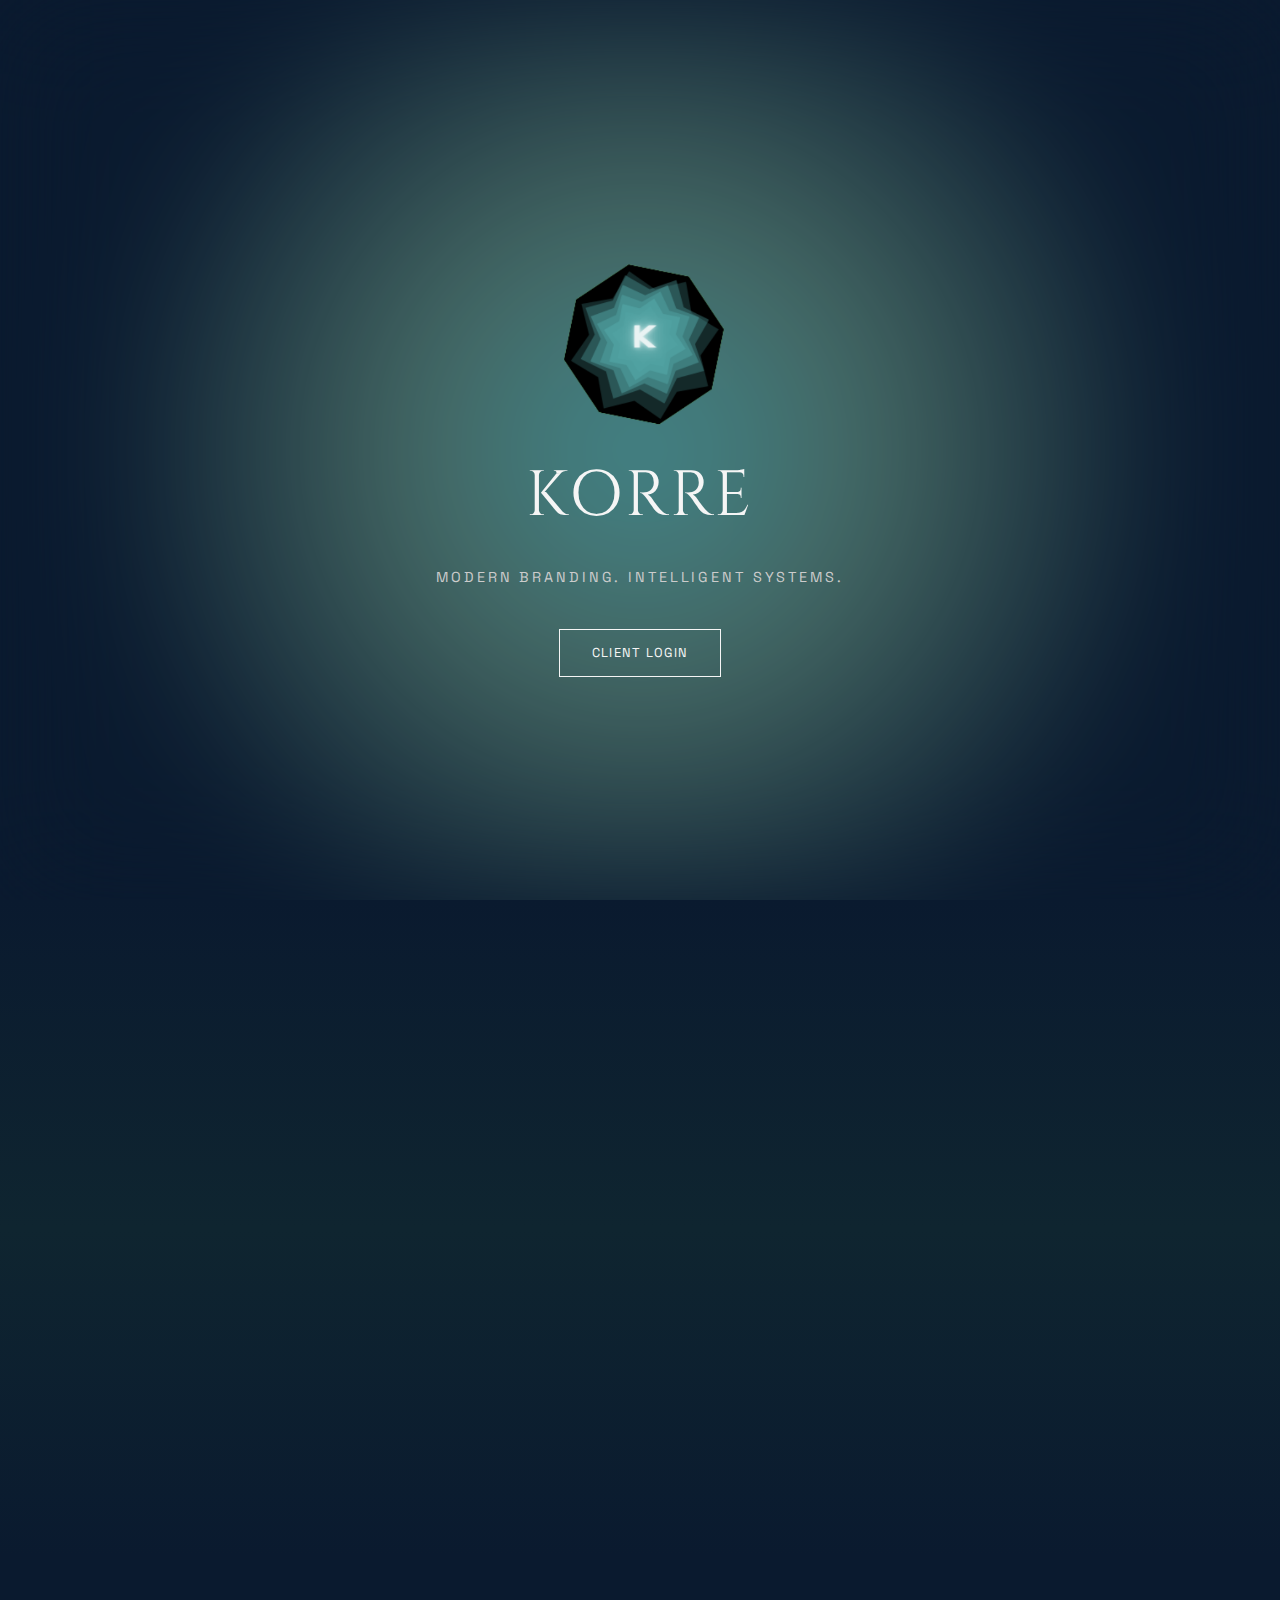
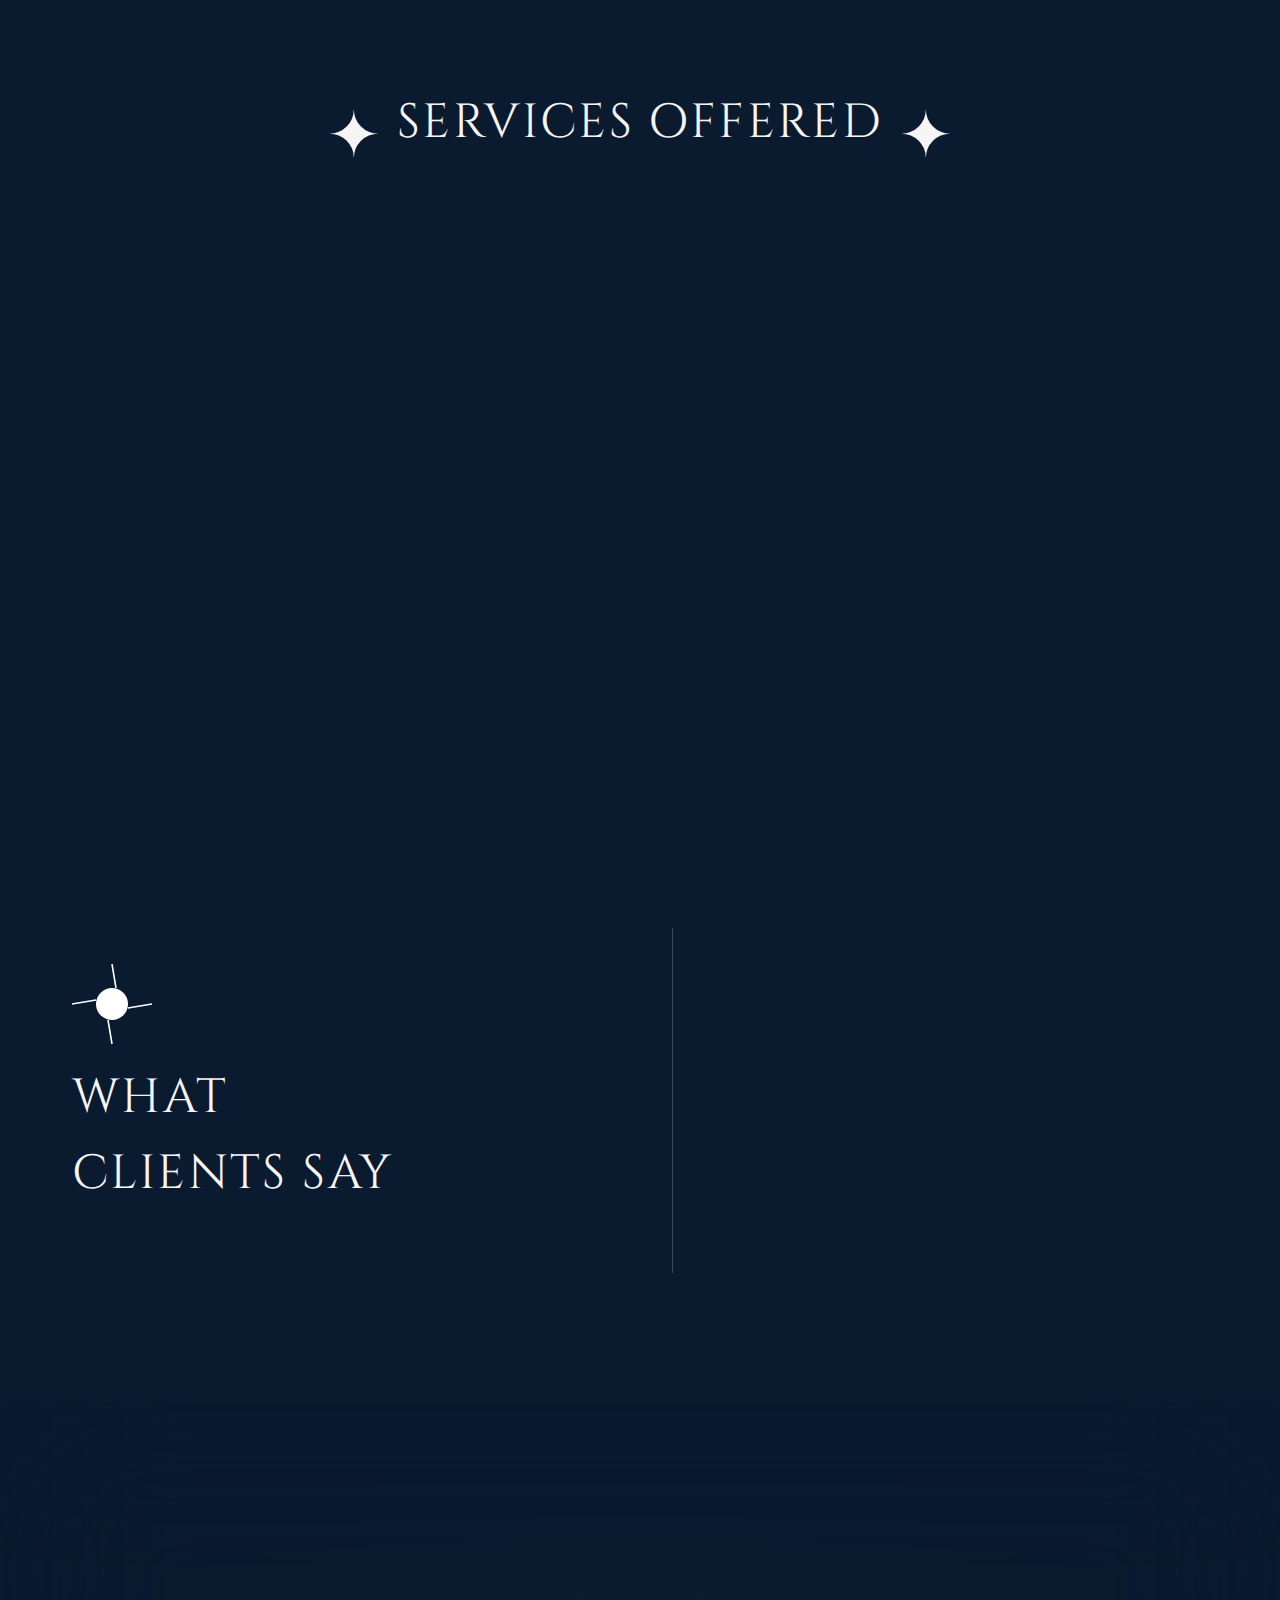
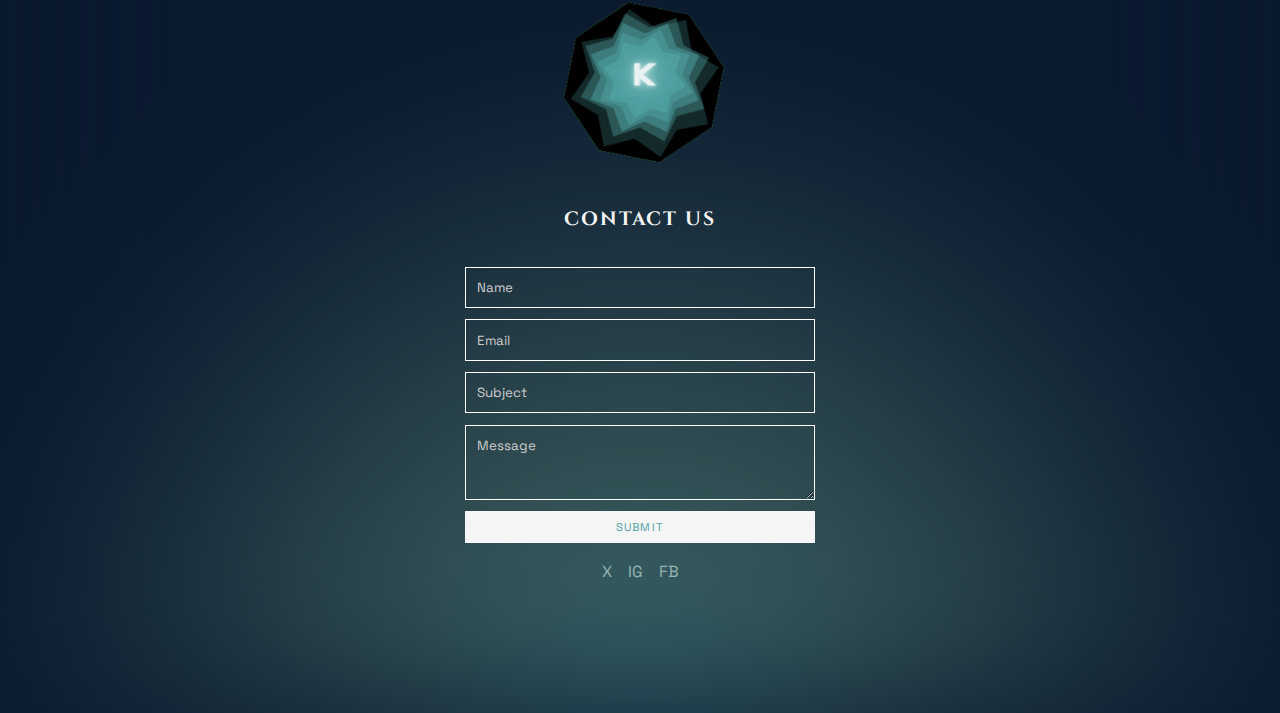
<file: index.html>
<!DOCTYPE html>
<html lang="en">

<head>
    <meta charset="UTF-8">
    <meta name="viewport" content="width=device-width, initial-scale=1.0">
    <title>Korre | Modern Branding. Intelligent Systems.</title>
    <meta name="description"
        content="Korre - Modern Branding and Intelligent Systems. Kickstart your growth with smart design and real support.">

    <!-- Google Fonts -->
    <link rel="preconnect" href="https://fonts.googleapis.com">
    <link rel="preconnect" href="https://fonts.gstatic.com" crossorigin>
    <link
        href="https://fonts.googleapis.com/css2?family=Cinzel:wght@400;500;600;700&family=Space+Grotesk:wght@300;400;500;600;700&display=swap"
        rel="stylesheet">

    <link rel="stylesheet" href="styles.css">
</head>

<body>

    <!-- Hero Section file:///C:/Users/tiako/Downloads/Korre/index.html -->
    <header class="hero-section">
        <div class="hero-background"></div>
        <div class="container">


            <div class="logo-container">
                <!-- Image logo -->
                <img src="korre_logo.png" alt="Korre logo" class="logo-img">
                <h1 class="logo-text">KORRE</h1>
                <p class="tagline">MODERN BRANDING. INTELLIGENT SYSTEMS.</p>
            </div>


            <div class="hero-cta">
                <a href="login.html" class="btn btn-outline"> CLIENT LOGIN</a>
        

            </div>

        </div>
    </header>

    <!-- Kickstart Section -->
    <section class="kickstart-section">
        <div class="container grid-2-col">
            <div class="image-wrapper arch-mask">
                <!-- Placeholder for the person image -->
                <div class="placeholder-image person-image"></div>
                <div class="sun-icon-decoration">
                    <svg viewBox="0 0 100 100" class="sun-svg">
                        <path d="M50 0 L60 40 L100 50 L60 60 L50 100 L40 60 L0 50 L40 40 Z" fill="white" />
                    </svg>
                </div>
            </div>
            <div class="content-wrapper">
                <h2>Kickstart<br>Your Growth</h2>
                <p>Change is happening fast, and local businesses need tools that can keep up. We help small brands grow
                    with modern systems, smart design, and real support. Work with us and kickstart your growth.</p>
                 <div class="hero-cta">
                <a href="#contact" class="btn btn-outline"> Book A Consultation</a>
        

            </div>

            </div>
        </div>
    </section>

    <!-- Services Section -->
    <section class="services-section">
        <div class="container">
            <div class="section-header">
                <span class="star-icon">✦</span>
                <h2>Services Offered</h2>
                <span class="star-icon">✦</span>
            </div>

            <div class="services-grid">
                <!-- Service 1 -->
                <div class="service-card">
                    <div class="service-image-container">
                        <div class="service-image placeholder-service-1"></div>
                    </div>
                    <h3>Branding & SMM</h3>
                    <p class ="service-p">Logos, websites, and content built to elevate your brand and attract customers fast.</p>
                    <a href="#contact" class="btn btn-small">LEARN MORE</a>
                </div>

                <!-- Service 2 -->
                <div class="service-card">
                    <div class="service-image-container">
                        <div class="service-image placeholder-service-2"></div>
                    </div>
                    <h3>24/7 AI Receptionist</h3>
                    <p class ="service-p">Smart, human-sounding AI that answers, books, and captures every lead.</p>
                    <a href="#contact" class="btn btn-small">NEVER MISS A CALL</a>
                </div>

                <!-- Service 3 -->
                <div class="service-card">
                    <div class="service-image-container">
                        <div class="service-image placeholder-service-3"></div>
                    </div>
                    <h3>CRM & Analytics</h3>
                    <p class ="service-p">Custom CRMs, dashboards, and automations.</p>
                    <a href="#contact" class="btn btn-small">LEARN MORE</a>
                </div>
            </div>
        </div>
    </section>

    <!-- Testimonials Section -->
    <section class="testimonials-section">
        <div class="container grid-2-col">
            <div class="testimonials-header">
                <div class="sun-icon-large">
                    <svg viewBox="0 0 100 100" class="sun-svg-large">
                        <circle cx="50" cy="50" r="20" fill="white" />
                        <!-- Simple sun rays representation -->
                        <path d="M50 0 L55 30 L50 0 M50 100 L45 70 L50 100 M0 50 L30 45 L0 50 M100 50 L70 55 L100 50"
                            stroke="white" stroke-width="2" />
                    </svg>
                </div>
                <h2>What<br>Clients Say</h2>
            </div>
            <div class="testimonials-list">
                <div class="testimonial-item">
                    <h4><a href="#">Leagueswype.ai</a></h4>
                    <p class="testimonial-meta">Korre Co. transformed our marketing. Fast, creative, and strategic. They
                        deliver high-quality content that actually drives engagement and results.</p>
                </div>
                <div class="testimonial-item">
                    <h4><a href="#">Living Stones Foundation</a></h4>
                    <p class="testimonial-meta">Korre's analytics work is sharp, precise, and insightful. They quickly
                        turned complex data into clear strategies we could take action on.</p>
                </div>
                <div class="testimonial-item">
                    <h4><a href="#">Stealth Startup</a></h4>
                    <p class="testimonial-meta">Exceptional communication and rapid turnaround. Korre Co. is reliable,
                        detail-focused, and consistently produces top-tier results ahead of schedule.</p>
                </div>
            </div>
        </div>
    </section>
<!-- CoONTACT ME -->


    
  
    <!-- Footer / Contact Section -->
    <footer class="footer-section" id = "contact">
        <div class="container">
           
               
                    
                <div id="contact" class="contact-section">
     <div class="logo-container-footer">
                <!-- Image logo -->
                <img src="korre_logo.png" alt="Korre logo" class="footer-logo">
    </div>
    <h3 class="contact-title">Contact Us</h3>


    <form action="https://formspree.io/f/xayralyg" method="post" class="contact-form">
        <input type="text" name="name" placeholder="Name" required>
        <input type="email" name="_replyto" placeholder="Email" required>
        <input type="text" name="subject" placeholder="Subject" required>
        <textarea name="message" rows="3" placeholder="Message" required></textarea>
        <button type="submit" class="btn btn-small" style="background-color:#F5F5F5;color:#51A3A3;">Submit</button>
    </form>
</div>
        <!-- Contact Form -->
    </div>
                <div class="social-icons">
                    <a href="https://www.instagram.com/korrehq"target="_blank">X</a>
                    <a href= "https://www.instagram.com/korrehq"target="_blank">IG</a>
                    <a href="https://www.instagram.com/korrehq/"target="_blank">FB</a>
                </div>
            </div>
        </div>
        <div class="footer-background"></div>
    </footer>

    <script src="script.js"></script>
</body>


</html>
</file>
<file: styles.css>
/* Variables & Reset */
:root {
    /* Colors */
    --color-bg-dark: #0a1a2f;
    --color-bg-black: #000000;
    --color-teal: #51a3a3;
    --color-green: #52796f;
    --color-text-main: #f5f5f5;
    --color-text-muted: #cccccc;

    /* Fonts */
    --font-heading: 'Cinzel', serif;
    --font-body: 'Space Grotesk', sans-serif;

    /* Spacing */
    --spacing-sm: 1rem;
    --spacing-md: 2rem;
    --spacing-lg: 4rem;
    --spacing-xl: 8rem;
}

* {
    margin: 0;
    padding: 0;
    box-sizing: border-box;
}

body {
    font-family: var(--font-body);
    background-color: var(--color-bg-dark);
    color: var(--color-text-main);
    line-height: 1.6;
    overflow-x: hidden;
}

a {
    text-decoration: none;
    color: inherit;
    transition: opacity 0.3s ease;
}

a:hover {
    opacity: 0.8;
}

.container {
    max-width: 1200px;
    margin: 0 auto;
    padding: 0 var(--spacing-md);
    position: relative;
    z-index: 2;
}

/* Logo image */
.logo-container {
    display: flex;
    flex-direction: column;
    align-items: center;
    justify-content: center;
     gap: 0.2rem !important;     /* smaller gap between logo + KORRE */
    margin-top: 0rem !important;
}

.logo-text {
    margin-top: 0rem !important;
}

.tagline {
    margin-top: 0.8rem;
}

.logo-img {
    width: 275px;
    height: 275px;
    object-fit: contain;
    margin-bottom: -3.5rem !important;
}

/* Typography */
h1,
h2,
h3,
h4 {
    font-family: var(--font-heading);
    font-weight: 400;
    text-transform: uppercase;
    letter-spacing: 0.05em;
}

h1 {
    font-size: 4rem;
    margin-bottom: 0.5rem;
}

h2 {
    font-size: 3rem;
    margin-bottom: 1.5rem;
}

h3 {
    font-size: 1.2rem;
    margin-bottom: 1rem;
    font-weight: 700;
}

p {
    font-size: 1rem;
    color: var(--color-text-muted);
}

/* Buttons */
.btn {
    display: inline-block;
    padding: 0.8rem 2rem;
    border: 1px solid var(--color-text-main);
    font-family: var(--font-body);
    text-transform: uppercase;
    font-size: 0.8rem;
    letter-spacing: 0.1em;
    cursor: pointer;
    transition: all 0.3s ease;
}

.btn:hover {
    background: var(--color-text-main);
    color: var(--color-bg-dark);
}

.btn-small {
    padding: 0.5rem 1.5rem;
    font-size: 0.7rem;
}

/* Hero CTA spacing */
.hero-cta {
    margin-top: 2.5rem;
}

/* Hero Section */
.hero-section {
    position: relative;
    height: 100vh;
    display: flex;
    align-items: center;
    justify-content: center;
    text-align: center;
    overflow: hidden;
}

.hero-background {
    position: absolute;
    top: 0;
    left: 0;
    width: 100%;
    height: 100%;
    /* Radial gradient: Black -> Teal -> Green mesh */
    background: radial-gradient(circle at center, var(--color-teal) 0%, var(--color-green) 30%, var(--color-bg-dark) 70%);
    opacity: 0.8;
    filter: blur(60px);
    z-index: 1;
    font-size: 1.5rem;
    color: white;
}

.tagline {
    font-size: 0.9rem;
    letter-spacing: 0.2em;
    text-transform: uppercase;
    margin-top: 0.5rem;
}

/* Kickstart Section */
.kickstart-section {
    padding: var(--spacing-xl) 0;
    /* Vertical gradient connecting radial sections */
    background: linear-gradient(to bottom, var(--color-bg-dark) 0%, #0f2530 50%, var(--color-bg-dark) 100%);
}

.grid-2-col {
    display: grid;
    grid-template-columns: 1fr 1fr;
    gap: var(--spacing-lg);
    align-items: center;
}

.image-wrapper {
    position: relative;
}

.arch-mask {
    width: 100%;
    height: 400px;
    /* Arch shape */
    border-radius: 200px 200px 0 0;
    overflow: hidden;
    position: relative;
}

.placeholder-image {
    width: 100%;
    height: 100%;
    background-color: #333;
    background-image: url('https://images.unsplash.com/photo-1556761175-5973dc0f32e7?ixlib=rb-1.2.1&auto=format&fit=crop&w=800&q=80');
    /* Placeholder */
    background-size: cover;
    background-position: center;
}

.sun-icon-decoration {
    position: absolute;
    top: -40px;
    left: -40px;
    width: 100px;
    height: 100px;
    z-index: 3;
}

.sun-svg path {
    fill: white;
}

/* Services Section */
.services-section {
    padding: var(--spacing-xl) 0;
    text-align: center;
}

.section-header {
    display: flex;
    align-items: center;
    justify-content: center;
    gap: 1rem;
    margin-bottom: var(--spacing-lg);
}

.star-icon {
    font-size: 4rem;
    color: var(--color-text-main);
}

.services-grid {
    display: grid;
    grid-template-columns: repeat(auto-fit, minmax(250px, 1fr));
    gap: var(--spacing-md);
}

.service-card {
    text-align: center;
    padding: var(--spacing-md);
}
.service-p{
    padding-bottom: 1.5rem;

}


.service-image-container {
    width: 100%;
    height: 150px;
    border-radius: 50%;
    /* Oval/Circle shape */
    overflow: hidden;
    margin-bottom: 1.5rem;
    border: 1px solid rgba(255, 255, 255, 0.1);
}

.service-image {
    width: 100%;
    height: 100%;
    background-size: cover;
    background-position: center;
    filter: grayscale(100%);
    transition: filter 0.3s ease;
}

.service-card:hover .service-image {
    filter: grayscale(0%);
}

.placeholder-service-1 {
    background-image: url('https://images.unsplash.com/photo-1542744173-8e7e53415bb0?ixlib=rb-1.2.1&auto=format&fit=crop&w=800&q=80');
}

.placeholder-service-2 {
    background-image: url('https://images.unsplash.com/photo-1531482615713-2afd69097998?ixlib=rb-1.2.1&auto=format&fit=crop&w=800&q=80');
}

.placeholder-service-3 {
    background-image: url('https://images.unsplash.com/photo-1551288049-bebda4e38f71?ixlib=rb-1.2.1&auto=format&fit=crop&w=800&q=80');
}

/* Testimonials Section */
.testimonials-section {
    padding: var(--spacing-xl) 0;
}

.testimonials-list {
    display: flex;
    flex-direction: column;
    gap: var(--spacing-md);
    border-left: 1px solid rgba(255, 255, 255, 0.2);
    padding-left: var(--spacing-md);
}

.testimonial-item h4 a {
    text-decoration: underline;
    font-size: 1.1rem;
    margin-bottom: 0.5rem;
    display: block;
}

.testimonial-meta {
    font-size: 0.9rem;
    line-height: 1.5;
}

.sun-icon-large {
    width: 80px;
    height: 80px;
    margin-bottom: 1rem;
}
/* BOTTOM CONTACT SECTION FIX */
.logo-container-footer {
    width: 100%;
    display: flex;
    justify-content: center;
    align-items: center;
    padding: 0;
    margin: 0 0 1rem 0;
}
.footer-logo {
  width: 275px !important;
    height: auto !important;
    display: block;
    /* margin: 0 auto; */
    margin-bottom: -4rem !important;
    padding: 0;
    background: none !important;
    filter: none !important;
    object-fit: contain !important;
    border-radius: 0 !important;


     
 
   
}
.contact-section {
    margin-top: 2rem;
    text-align: center;
    display: flex;
    flex-direction: column;
    align-items: center;
    gap: 1rem;
}

.contact-title {
    font-family: var(--font-heading);
    font-size: 1.2rem;
    margin-bottom: 1rem;
    letter-spacing: 0.1em;
}

.contact-form {
    width: 100%;
    max-width: 350px;
    display: flex;
    flex-direction: column;
    gap: 0.7rem;
}

.contact-form input,
.contact-form textarea {
    width: 100%;
    background: transparent;
    border: 1px solid #ffffff;
    padding: 0.7rem;
    color: var(--color-text-main);
    font-family: var(--font-body);
}

.contact-form input::placeholder,
.contact-form textarea::placeholder {
    color: #cccccc;
}

/* Footer Section */
.footer-section {
    position: relative;
    padding: var(--spacing-xl) 0;
    text-align: center;
    overflow: hidden;
}

.footer-background {
    position: absolute;
    bottom: 0;
    left: 0;
    width: 100%;
    height: 100%;
    /* Radial gradient mirrored from hero */
    background: radial-gradient(circle at bottom center, var(--color-teal) 0%, var(--color-green) 20%, var(--color-bg-dark) 60%);
    opacity: 0.6;
    filter: blur(80px);
    z-index: 1;
}

.footer-logo-container {
    margin: var(--spacing-md) 0;
}

.logo-icon.large {
    width: 100px;
    height: 100px;
    font-size: 2rem;
}

.footer-info {
    margin-top: var(--spacing-lg);
    font-size: 0.9rem;
    text-align: center;
}

.footer-info h3 {
    font-size: 1rem;
    margin-bottom: 0.5rem;
}

.social-icons {
    margin-top: 1rem;
    display: flex;
    justify-content: center;
    gap: 1rem;
}

/* Responsive */
@media (max-width: 768px) {
    h1 {
        font-size: 2.5rem;
    }

    h2 {
        font-size: 2rem;
    }

    .grid-2-col {
        grid-template-columns: 1fr;
    }

    .arch-mask {
        height: 300px;
    }

    .hero-section {
        height: auto;
        padding: var(--spacing-xl) 0;
        min-height: 80vh;
    }
}
</file>
